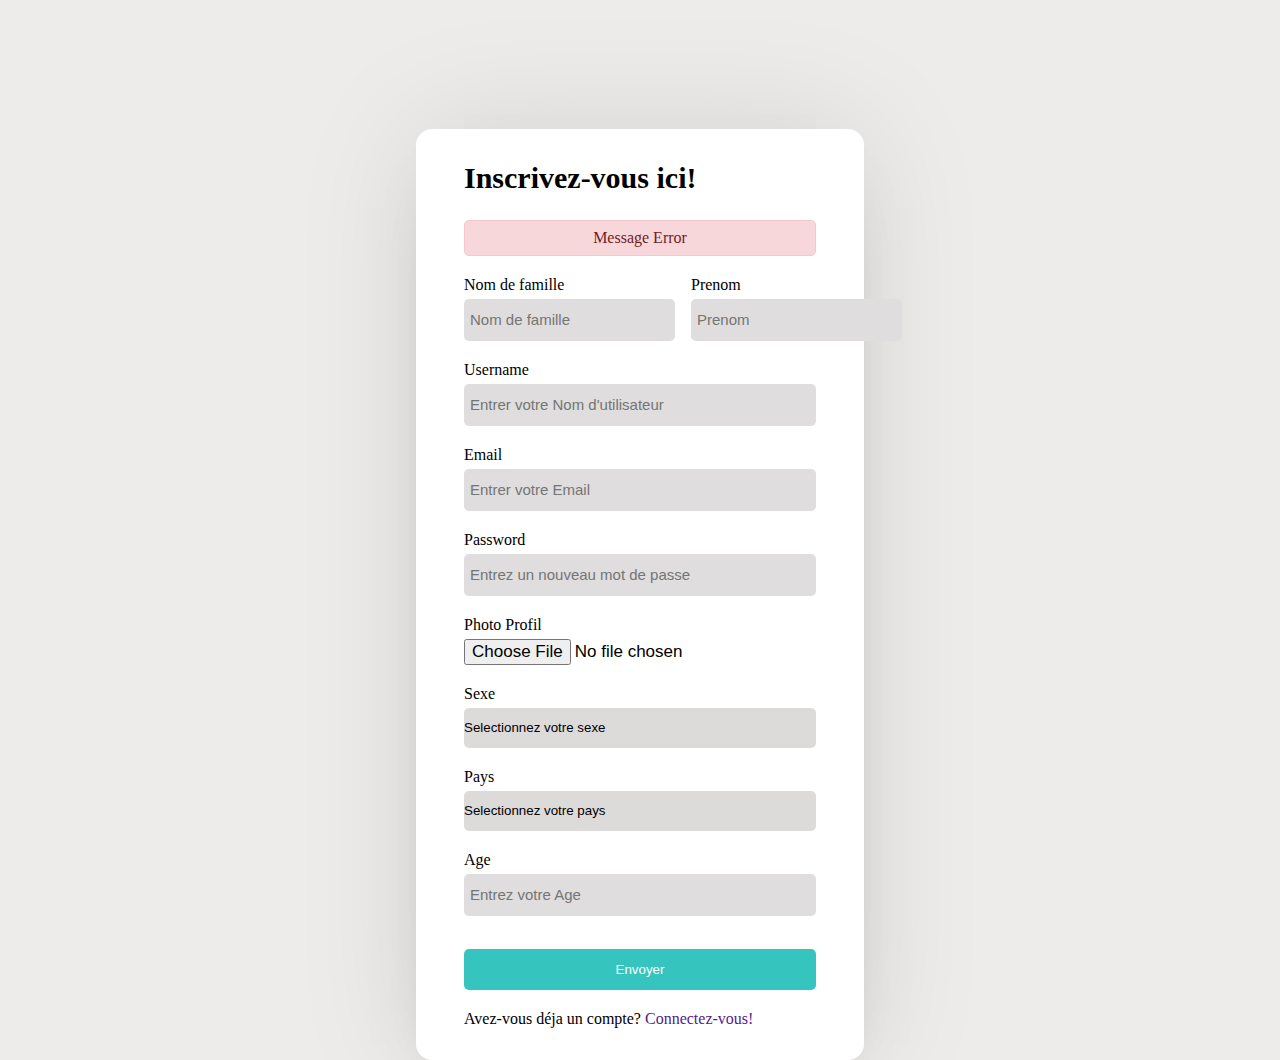
<file: navigation/inscription/inscription.html>
<!DOCTYPE html>
<html lang="en">
<head>
    <meta charset="UTF-8">
    <meta http-equiv="X-UA-Compatible" content="IE=edge">
    <meta name="viewport" content="width=device-width, initial-scale=1.0">
    <link rel="stylesheet" href="inscription.css">
    <title>Document</title>
</head>
<body>
    <div class="conteneur">
        <div class="form inscription">
            <header>Inscrivez-vous ici!</header>
            <form action="#">
                <div class="error-message">Message Error</div>
                <div class="detail-nom">
                    <div class="filed input">
                        <label for="">Nom de famille</label>
                        <input type="text" placeholder="Nom de famille" name="nom">
                    </div>
                    <div class="filed input">
                        <label for="">Prenom</label>
                        <input type="text" placeholder="Prenom" name="prenom">
                    </div>
                </div>
                <div class="filed input">
                    <label for="">Username</label>
                    <input type="text" placeholder="Entrer votre Nom d'utilisateur" name="username">
                </div>
                <div class="filed input">
                    <label for="">Email</label>
                    <input type="text" placeholder="Entrer votre Email" name="email">
                </div>
                <div class="filed input">
                    <label for="">Password</label>
                    <input type="text" placeholder="Entrez un nouveau mot de passe" name="password">
                </div>
                <div class="filed image">
                    <label for="">Photo Profil</label>
                    <input type="file" name="pp">
                </div>
                <div class="filed">
                    <label for="">Sexe</label>
                    <div class="select">
                        <select name="sexe" id="">
                            <option selected disabled>Selectionnez votre sexe</option>
                            <option value="F">FEMININ</option>
                            <option value="M">MASCULIN</option> 
                        </select>
                    </div>
                </div>
                <div class="filed">
                    <label for="">Pays</label>
                    <div class="select">
                        <select name="Pays" id="">
                            <option selected disabled>Selectionnez votre pays</option>
                            <option value="Togo">Togo</option>
                            <option value="Benin">Benin</option>
                            <option value="Burkina">Burkina Faso</option>
                            <option value="Ghana">Ghana</option>
                            <option value="Nigeria">Nigeria</option>
                            <option value="Turquie">Turquie</option>
                            <option value="Tonga">Tonga</option>
                            <option value="Tchad">Tchad</option>
                            <option value="Tunisie">Tunisie</option>
                            <option value="Cote d'Ivoire">Cote d'Ivoire</option>
                        </select>
                    </div>
                </div>
                <div class="filed input">
                    <label for="">Age</label>
                    <input type="text" placeholder="Entrez votre Age" name="age">
                </div>
                <div class="filed button">
                    <input type="submit" value="Envoyer" name="envoyer">
                </div>
            </form>
            <div class="link">Avez-vous déja un compte? <a href=""> Connectez-vous!</a></div>
        </div>
    </div>
</body>
</html>
</file>
<file: navigation/inscription/inscription.css>
body{
    margin: 0;
    padding: 0;
    box-sizing: border-box;
    display: flex;
    align-items: center;
    justify-content: center;
    height: 100vh;
    background-color: rgb(238, 235, 235);
}
*{
    text-decoration: none;
}
.conteneur{
    background: white;
    width: 35%;
    border-radius: 16px;
    box-shadow: 0 0 128px 0 rgba(0, 0, 0, 0.1), 0 32px 64px -48px rgba(0, 0, 0, 0.5);
    margin-bottom: 2rem;
    margin-top: 20rem;
}
.form{
    padding: 2rem 3rem;
}
.form header{
    font-size: 30px;
    font-weight: bold;
    padding-bottom: 10px;
    /* border-bottom: 1px solid black; */
}
.form form{
    margin: 15px 0;
}
.form form .error-message{
    color: #721c24;
    background: #f8d7da;
    padding: 8px 8px;
    text-align: center;
    border-radius: 5px;
    margin-bottom: 20px;
    border: 1px solid #f5c6cb;
    align-items: center;
}
.form form .detail-nom{
    display: flex;
    gap: 1rem;
    /* position: relative;
    width: 30px; */
}
/* form .detail-nom .filed:first-child{
    margin-right: 10px;
}
form .detail-nom .filed:last-child{
    margin-left: 10px;
} */
.form form .filed{
    display: flex;
    flex-direction: column;
    margin-bottom: 20px;
}
.form form .filed label{
    margin-bottom: 5px;
}
.form form .input input{
    height: 30px;
    font-size: 15px;
    padding: 6px 6px;
    border-style: none;
    background: #dfdddd;
    border-radius: 5px;
    outline: none;
}
.form form .image input{
    font-size: 17px;
}
.form form .button input{
    margin-top: 13px;
    padding: 13px 0;
    border-radius: 5px;
    outline: none;
    border: none;
    background: rgb(53, 197, 190);
    color: white;
    /* width: 100%; */
}
.form form .filed select{
    -webkit-appearance: none;
    -moz-appearance: none;
    -ms-appearance: none;
    appearance: none;
    outline: none;
    border: none;
    background: #dddada;
    width: 120em;
    border-radius: 5px;
}
.form form .filed select::-ms-expand{
    display: none;
}
.form form .filed .select{
    display: flex;
    position: relative;
    height: 40px;
    /* overflow: hidden; */
}
</file>
